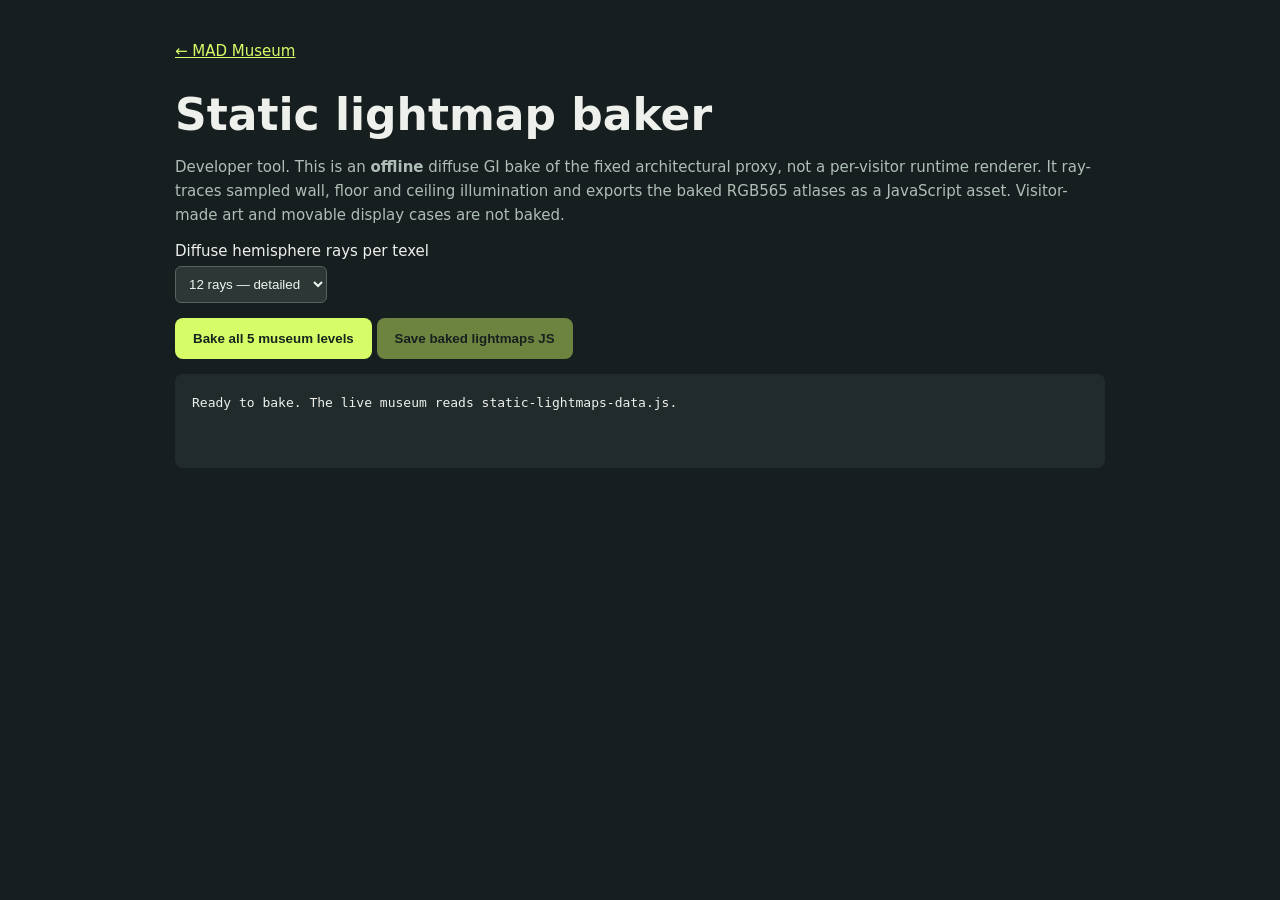
<file: tools/bake-lightmaps.html>
<!doctype html>
<html lang="en"><head><meta charset="utf-8"><meta name="viewport" content="width=device-width,initial-scale=1">
<title>MAD — Offline Lightmap Baker</title>
<style>
:root{color-scheme:dark;font:15px system-ui,sans-serif;background:#171e20;color:#edf0eb}
body{margin:0 auto;padding:clamp(14px,4vw,42px);max-width:930px}
h1{font-size:clamp(27px,5vw,44px);margin-bottom:6px}
p{color:#afbeb6;line-height:1.6}button{border:0;background:#d6fd68;color:#16251d;
border-radius:8px;padding:13px 18px;font-weight:750;cursor:pointer}
button:disabled{opacity:.45}a{color:#d6fd68}
label{display:block;margin:14px 0 6px}select{background:#2d3836;color:#eef4ef;padding:9px;border:1px solid #59635e;border-radius:6px}
#progress{white-space:pre-wrap;font:13px ui-monospace,monospace;line-height:1.8;
padding:17px;background:#222b2c;border-radius:8px;min-height:60px}
#results{display:grid;grid-template-columns:repeat(auto-fit,minmax(190px,1fr));gap:12px;margin-top:22px}
.result{padding:12px;border:1px solid #505d58;border-radius:8px;background:#20292b}
.result img{width:100%;image-rendering:pixelated;border-radius:4px}
small{color:#aab5b0}
</style></head><body>
<a href="../">← MAD Museum</a>
<h1>Static lightmap baker</h1>
<p>Developer tool. This is an <strong>offline</strong> diffuse GI bake of the fixed architectural proxy, not a per-visitor runtime renderer. It ray-traces sampled wall, floor and ceiling illumination and exports the baked RGB565 atlases as a JavaScript asset. Visitor-made art and movable display cases are not baked.</p>
<label for="quality">Diffuse hemisphere rays per texel</label>
<select id="quality"><option value="6">6 rays — quick</option>
<option value="12" selected>12 rays — detailed</option><option value="24">24 rays — slow</option></select>
<p><button id="bake">Bake all 5 museum levels</button>
<button id="download" disabled>Save baked lightmaps JS</button></p>
<pre id="progress" aria-live="polite">Ready to bake. The live museum reads static-lightmaps-data.js.</pre>
<div id="results"></div>
<script type="module">
import {bakeRoom,ROOMS,TILE,unpack565} from '../static-lightmap-baker.js?v=1';
const progress=document.getElementById('progress');
const results=document.getElementById('results');
let output=null;
const to64=bytes=>{
 let s='';
 for(let i=0;i<bytes.length;i+=8192)
   s+=String.fromCharCode(...bytes.subarray(i,i+8192));
 return btoa(s);
};
document.getElementById('bake').onclick=async()=>{
 const start=performance.now();output=null;
 results.replaceChildren();
 document.getElementById('bake').disabled=true;
 document.getElementById('download').disabled=true;
 const lines=[
  '// Generated offline by MAD/tools/bake-lightmaps.html',
  '// Fixed 2x3 surface charts (RGB565, no runtime ray tracing).',
  'export const STATIC_LIGHTMAPS={'
 ];
 try{
  for(const room of ROOMS){
   progress.textContent='Baking '+room.toUpperCase()+'…';
   await new Promise(resolve=>setTimeout(resolve,30));
   const map=bakeRoom(room,{tile:TILE,rays:+document.getElementById('quality').value});
   const rgba=unpack565(map.data);
   const canvas=document.createElement('canvas');
   canvas.width=map.width;canvas.height=map.height;
   canvas.getContext('2d').putImageData(new ImageData(new Uint8ClampedArray(rgba),
     map.width,map.height),0,0);
   const card=document.createElement('div');card.className='result';
   const heading=document.createElement('h3');heading.textContent=room.toUpperCase();
   const image=document.createElement('img');image.src=canvas.toDataURL('image/png');
   image.alt='Baked indirect lighting atlas for '+room;
   const note=document.createElement('small');
   note.textContent=map.width+' × '+map.height+' · RGB565';
   card.append(heading,image,note);results.append(card);
   lines.push('  '+room+': '+JSON.stringify(to64(map.data))+',');
  }
  lines.push('};','export const STATIC_LIGHTMAP_TILE='+TILE+';','');
  output=lines.join('\n');
  progress.textContent='All 5 room atlases baked in '+
   ((performance.now()-start)/1000).toFixed(2)+' s. Save and replace '+
   'static-lightmaps-data.js in the MAD repository to publish this lighting update.';
  document.getElementById('download').disabled=false;
 }catch(e){
  progress.textContent='Bake failed: '+e.message;
  console.error(e);
 }finally{document.getElementById('bake').disabled=false}
};
document.getElementById('download').onclick=()=>{
 if(!output)return;
 const blob=new Blob([output],{type:'text/javascript'});
 const link=document.createElement('a');
 link.href=URL.createObjectURL(blob);link.download='static-lightmaps-data.js';
 link.click();setTimeout(()=>URL.revokeObjectURL(link.href),2000);
};
</script>
</body></html>
</file>
